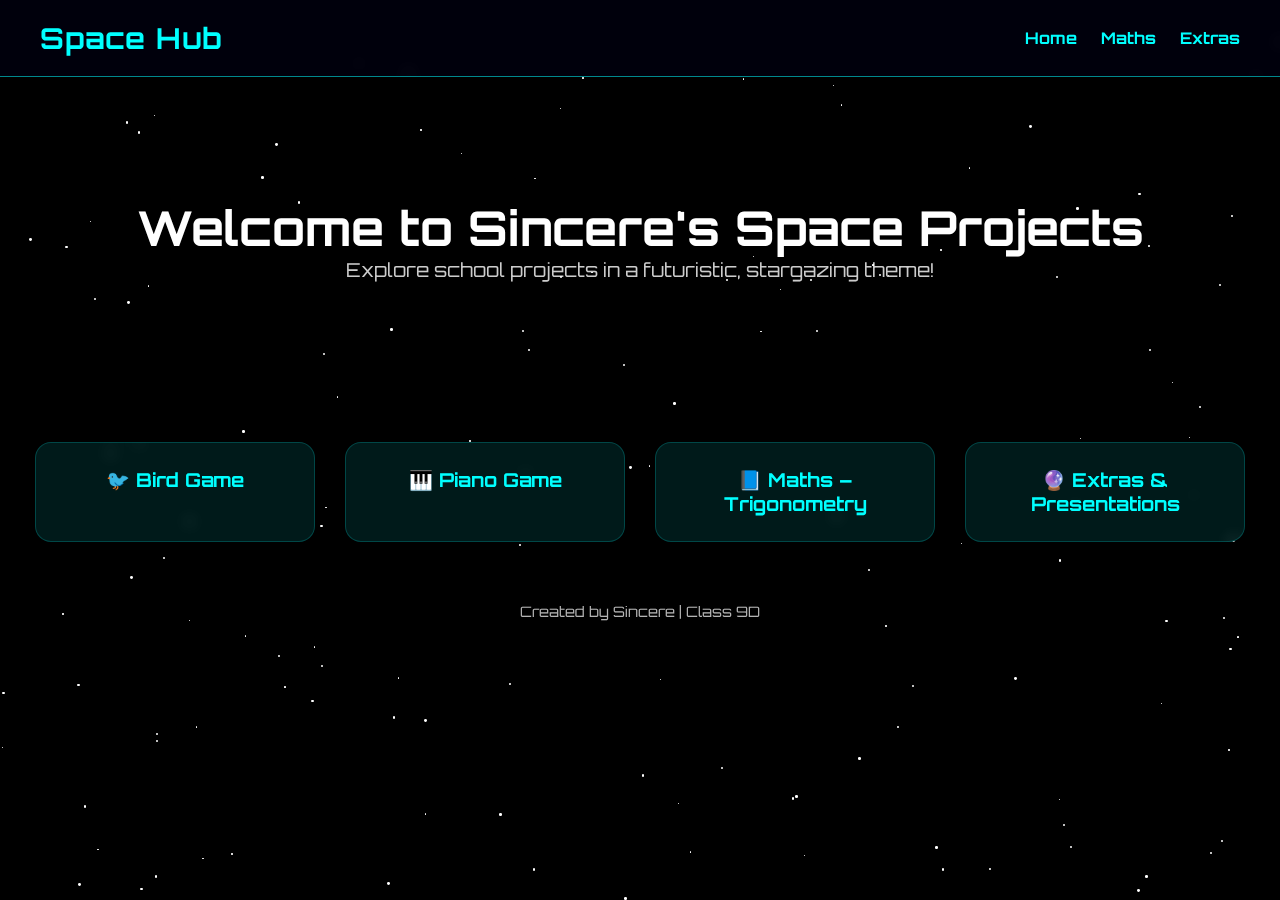
<file: index.html>
<!DOCTYPE html>
<html lang="en">
<head>
<meta charset="UTF-8">
<meta name="viewport" content="width=device-width, initial-scale=1.0">
<title>Sincere's Space Projects</title>
<link href="https://fonts.googleapis.com/css2?family=Orbitron:wght@400;700&display=swap" rel="stylesheet">
<style>
  * {margin:0; padding:0; box-sizing:border-box;}
  body {
    font-family: 'Orbitron', sans-serif;
    background: radial-gradient(#000010, #0a0a20, #000000);
    color: white;
    overflow-x: hidden;
  }
  /* STAR FIELD */
  #stars {
    position: fixed;
    top:0; left:0; width:100%; height:100%;
    background: black;
    z-index: -1;
  }
  .star {
    position: absolute;
    width: 2px; height: 2px;
    background: white;
    border-radius: 50%;
    animation: twinkle 2s infinite alternate;
  }
  @keyframes twinkle { from {opacity:0.2;} to {opacity:1;} }

  /* NAVBAR */
  nav {
    display:flex; justify-content:space-between; align-items:center;
    padding:20px 40px;
    position: sticky; top:0; background: rgba(0,0,20,0.6);
    border-bottom: 1px solid #00ffff88;
    backdrop-filter: blur(8px);
    z-index:100;
  }
  nav h1 { font-size:1.8rem; color:#00ffff; letter-spacing:1px;}
  nav a {
    color:#00ffff; text-decoration:none; margin-left:20px;
    font-weight:700; transition:0.3s;
  }
  nav a:hover { color:#ff00ff; text-shadow:0 0 8px #ff00ff;}

  /* HERO SECTION */
  .hero {
    text-align:center;
    padding:120px 20px;
  }
  .hero h2 { font-size:3rem; animation: fadeUp 1s ease forwards;}
  .hero p { font-size:1.2rem; opacity:0.8; animation: fadeUp 1.4s ease forwards;}

  @keyframes fadeUp { from{opacity:0; transform:translateY(20px);} to{opacity:1; transform:translateY(0);} }

  /* PROJECT CARDS */
  .projects { display:flex; flex-wrap:wrap; justify-content:center; padding:40px 20px; gap:30px;}
  .card {
    background: rgba(0,255,255,0.1); border:1px solid #00ffff33;
    width:280px; padding:25px; border-radius:16px;
    text-align:center; transition:0.35s ease; cursor:pointer; backdrop-filter: blur(8px);
  }
  .card:hover { transform: translateY(-10px) scale(1.05); background: rgba(255,0,255,0.2);}
  .card a { text-decoration:none; color:#00ffff; font-size:1.2rem; font-weight:700; transition:0.3s;}
  .card a:hover { color:#ff00ff; }

  footer { text-align:center; padding:20px; opacity:0.7; font-size:0.9rem;}
</style>
</head>
<body>

<div id="stars"></div>

<nav>
  <h1>Space Hub</h1>
  <div>
    <a href="index.html">Home</a>
    <a href="Main.html">Maths</a>
    <a href="Extra.html">Extras</a>
  </div>
</nav>

<section class="hero">
  <h2>Welcome to Sincere's Space Projects</h2>
  <p>Explore school projects in a futuristic, stargazing theme!</p>
</section>

<section class="projects">
  <div class="card"><a href="https://scratch.mit.edu/projects/1240631196/" target="_blank">🐦 Bird Game</a></div>
  <div class="card"><a href="https://scratch.mit.edu/projects/1240633442/" target="_blank">🎹 Piano Game</a></div>
  <div class="card"><a href="Main.html">📘 Maths – Trigonometry</a></div>
  <div class="card"><a href="Extra.html">🔮 Extras & Presentations</a></div>
</section>

<footer>Created by Sincere | Class 9D</footer>

<script>
  // STAR FIELD
  const starsContainer = document.getElementById('stars');
  for(let i=0;i<150;i++){
    let star = document.createElement('div');
    star.classList.add('star');
    star.style.top=Math.random()*100+'%';
    star.style.left=Math.random()*100+'%';
    star.style.width=star.style.height=(Math.random()*2+1)+'px';
    star.style.animationDuration=(Math.random()*3+1)+'s';
    starsContainer.appendChild(star);
  }
</script>

</body>
</html>
</file>
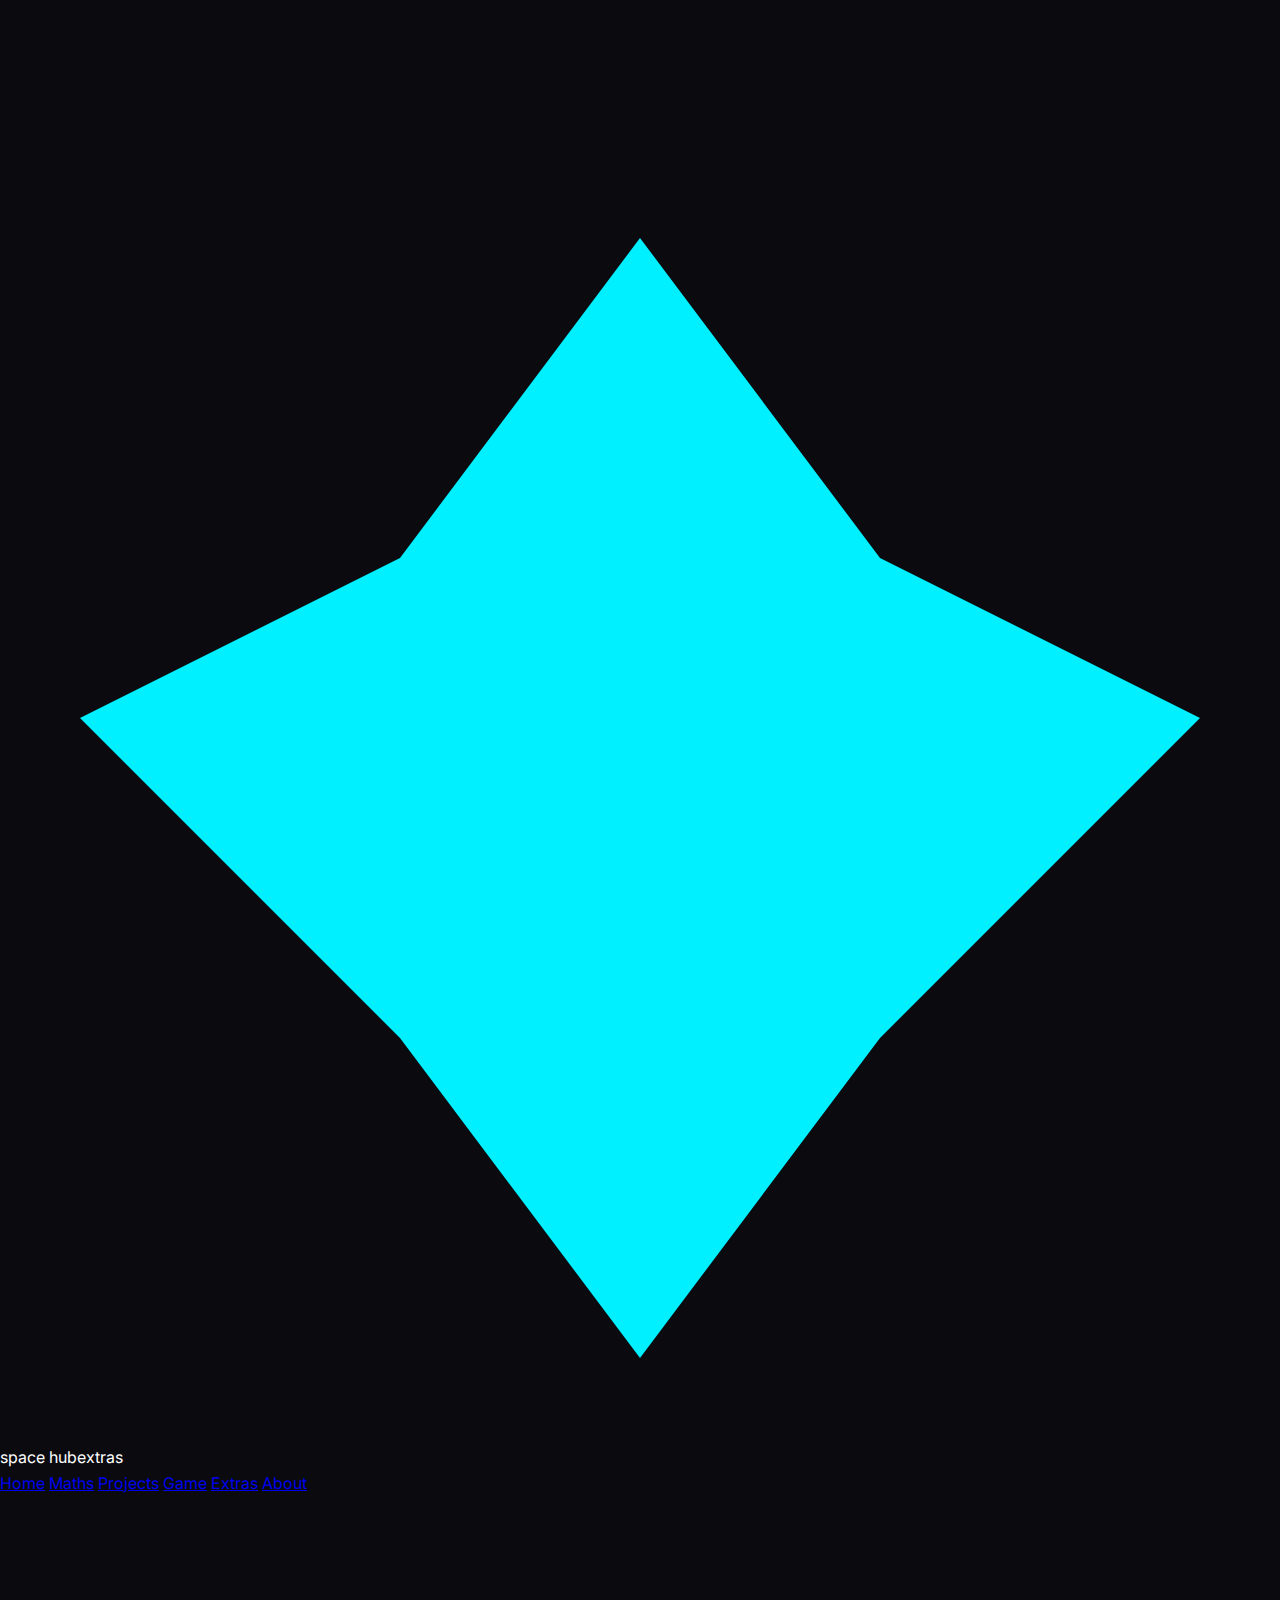
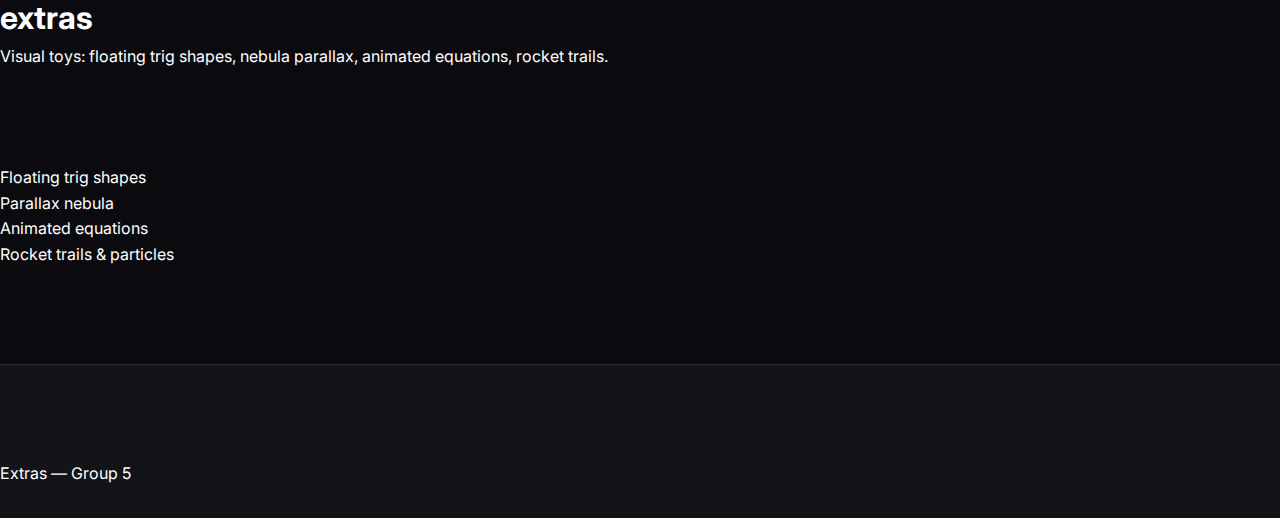
<file: extras.html>
<!doctype html>
<html lang="en">
<head>
<meta charset="utf-8"/><meta name="viewport" content="width=device-width,initial-scale=1"/>
<title>Space Hub — Extras</title>
<link href="https://fonts.googleapis.com/css2?family=Inter:wght@300;400;600&display=swap" rel="stylesheet">
<link rel="stylesheet" href="css/style.css">
</head>
<body class="page page-extras">
  <div id="nebula" class="bg-layer" aria-hidden="true"></div>
  <canvas id="stars" class="bg-layer" aria-hidden="true"></canvas>

  <header class="topbar">
    <div class="brand-wrap">
      <svg class="logo" viewBox="0 0 64 64"><path fill="#00f0ff" d="M32 4 L44 20 L60 28 L44 44 L32 60 L20 44 L4 28 L20 20 Z"/></svg>
      <div class="brand"><span class="brand-title">space hub</span><span class="brand-sub">extras</span></div>
    </div>

    <nav class="navlinks">
      <a href="index.html">Home</a>
      <a href="main.html">Maths</a>
      <a href="projects.html">Projects</a>
      <a href="game.html">Game</a>
      <a href="extras.html" class="active">Extras</a>
      <a href="about.html">About</a>
    </nav>
  </header>

  <main class="extras-main">
    <section class="hero-mini"><h1>extras</h1><p>Visual toys: floating trig shapes, nebula parallax, animated equations, rocket trails.</p></section>

    <div class="extras-grid">
      <div class="extra">Floating trig shapes</div>
      <div class="extra">Parallax nebula</div>
      <div class="extra">Animated equations</div>
      <div class="extra">Rocket trails & particles</div>
    </div>
  </main>

  <footer class="footer">Extras — Group 5</footer>
  <script src="js/app.js" defer></script>
</body>
</html>
</file>
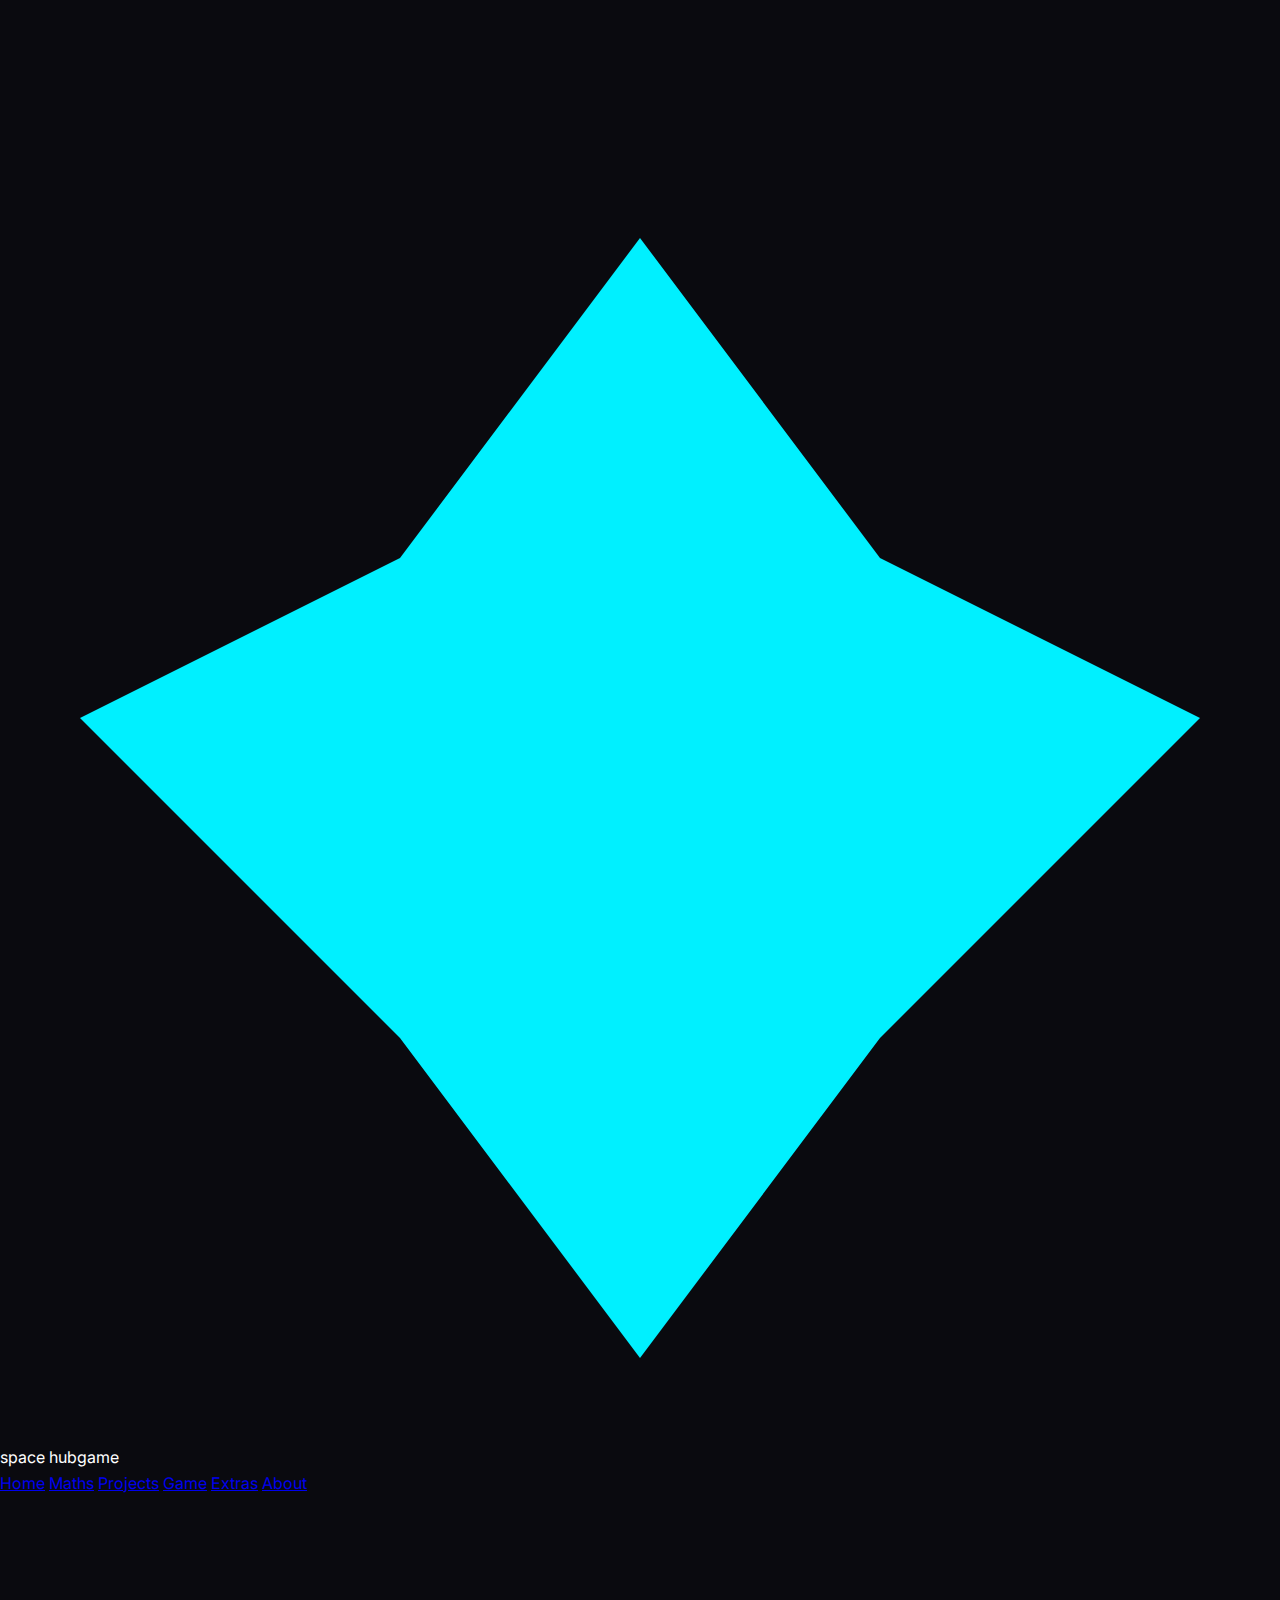
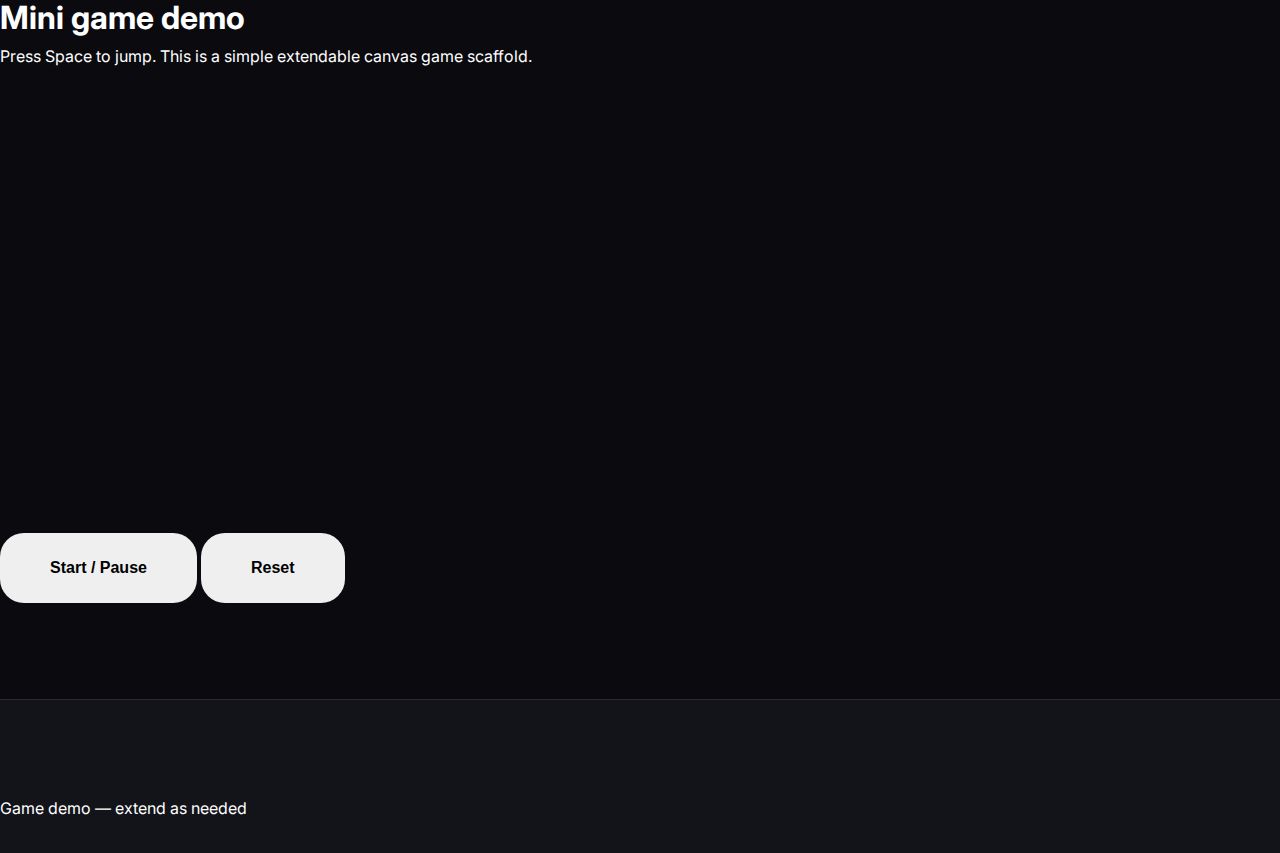
<file: game.html>
<!doctype html>
<html lang="en">
<head>
<meta charset="utf-8"/><meta name="viewport" content="width=device-width,initial-scale=1"/>
<title>Space Hub — Game</title>
<link href="https://fonts.googleapis.com/css2?family=Inter:wght@300;400;600&display=swap" rel="stylesheet">
<link rel="stylesheet" href="css/style.css">
</head>
<body class="page page-game">
  <div id="nebula" class="bg-layer" aria-hidden="true"></div>
  <canvas id="stars" class="bg-layer" aria-hidden="true"></canvas>

  <header class="topbar">
    <div class="brand-wrap">
      <svg class="logo" viewBox="0 0 64 64"><path fill="#00f0ff" d="M32 4 L44 20 L60 28 L44 44 L32 60 L20 44 L4 28 L20 20 Z"/></svg>
      <div class="brand"><span class="brand-title">space hub</span><span class="brand-sub">game</span></div>
    </div>

    <nav class="navlinks">
      <a href="index.html">Home</a>
      <a href="main.html">Maths</a>
      <a href="projects.html">Projects</a>
      <a href="game.html" class="active">Game</a>
      <a href="extras.html">Extras</a>
      <a href="about.html">About</a>
    </nav>
  </header>

  <main class="game-wrap">
    <section class="hero-mini">
      <h1>Mini game demo</h1>
      <p>Press Space to jump. This is a simple extendable canvas game scaffold.</p>
    </section>

    <div class="game-stage">
      <canvas id="game" width="900" height="360"></canvas>
      <div class="game-controls"><button id="start" class="btn small">Start / Pause</button> <button id="reset" class="btn small">Reset</button></div>
    </div>
  </main>

  <footer class="footer">Game demo — extend as needed</footer>

  <script src="js/app.js" defer></script>
  <script>
  (function(){
    const canvas = document.getElementById('game');
    const ctx = canvas.getContext('2d');
    let running=false, y=260, vy=0, gravity=0.9;
    function step(){
      if(!running) return;
      vy += gravity;
      y += vy;
      if(y > 300){ y = 300; vy = 0; }
      ctx.fillStyle = '#030318';
      ctx.fillRect(0,0,canvas.width,canvas.height);
      ctx.fillStyle = '#ffdd55';
      ctx.fillRect(120, y, 40, 40);
      requestAnimationFrame(step);
    }
    document.getElementById('start').addEventListener('click', ()=>{
      running = !running;
      if(running) requestAnimationFrame(step);
    });
    document.getElementById('reset').addEventListener('click', ()=>{ running=false; y=260; vy=0; ctx.clearRect(0,0,canvas.width,canvas.height); });
    window.addEventListener('keydown', (e)=>{ if(e.code === 'Space') vy = -14; });
  })();
  </script>
</body>
</html>
</file>
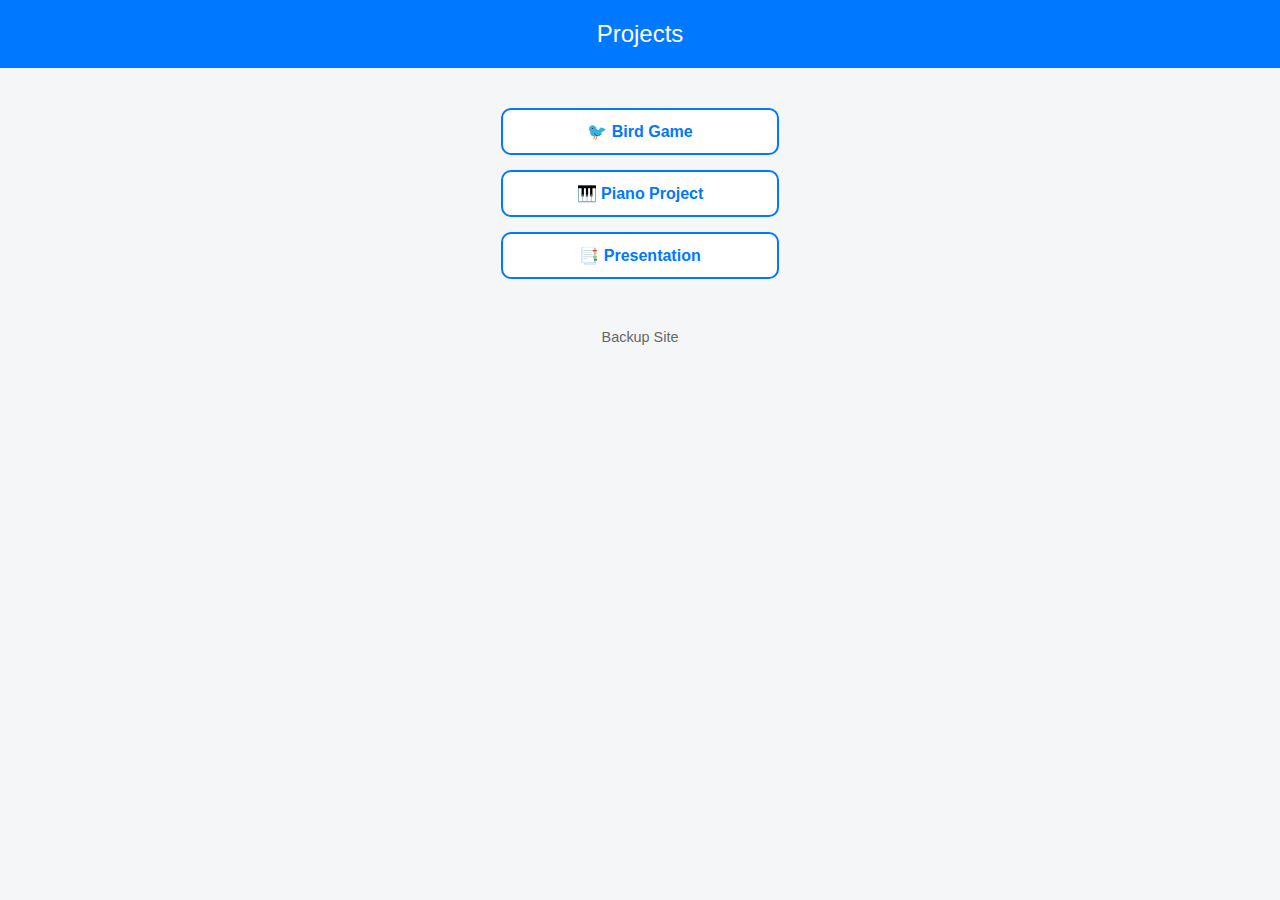
<file: Main.html>
<!DOCTYPE html>
<html lang="en">
<head>
  <meta charset="UTF-8">
  <meta name="viewport" content="width=device-width, initial-scale=1.0">
  <title>Sincere's School Projects</title>
  <style>
    body {
      font-family: Arial, sans-serif;
      background: #f4f6f8;
      color: #333;
      text-align: center;
      margin: 0;
      padding: 0;
    }

    header {
      background: #0078ff;
      color: white;
      padding: 20px 0;
      font-size: 1.5em;
    }

    .container {
      margin-top: 40px;
    }

    a {
      display: block;
      margin: 15px auto;
      width: 250px;
      background: white;
      border: 2px solid #0078ff;
      border-radius: 10px;
      padding: 12px;
      text-decoration: none;
      color: #0078ff;
      font-weight: bold;
      transition: all 0.2s ease;
    }

    a:hover {
      background: #0078ff;
      color: white;
    }

    footer {
      margin-top: 50px;
      font-size: 0.9em;
      color: #666;
    }
  </style>
</head>
<body>
  <header>Projects</header>

  <div class="container">
    <a href="https://scratch.mit.edu/projects/1240631196/" target="_blank">🐦 Bird Game</a>
    <a href="https://scratch.mit.edu/projects/1240633442/" target="_blank">🎹 Piano Project</a>
    <a href="https://docs.google.com/presentation/d/1Apcn5BHwJXvm8jiUCSONLkwMaYmqxnOr/edit?usp=sharing&ouid=107283669815638045691&rtpof=true&sd=true" target="_blank">📑 Presentation</a>
  </div>

  <footer>Backup Site</footer></footer>
</body>
</html>
</file>
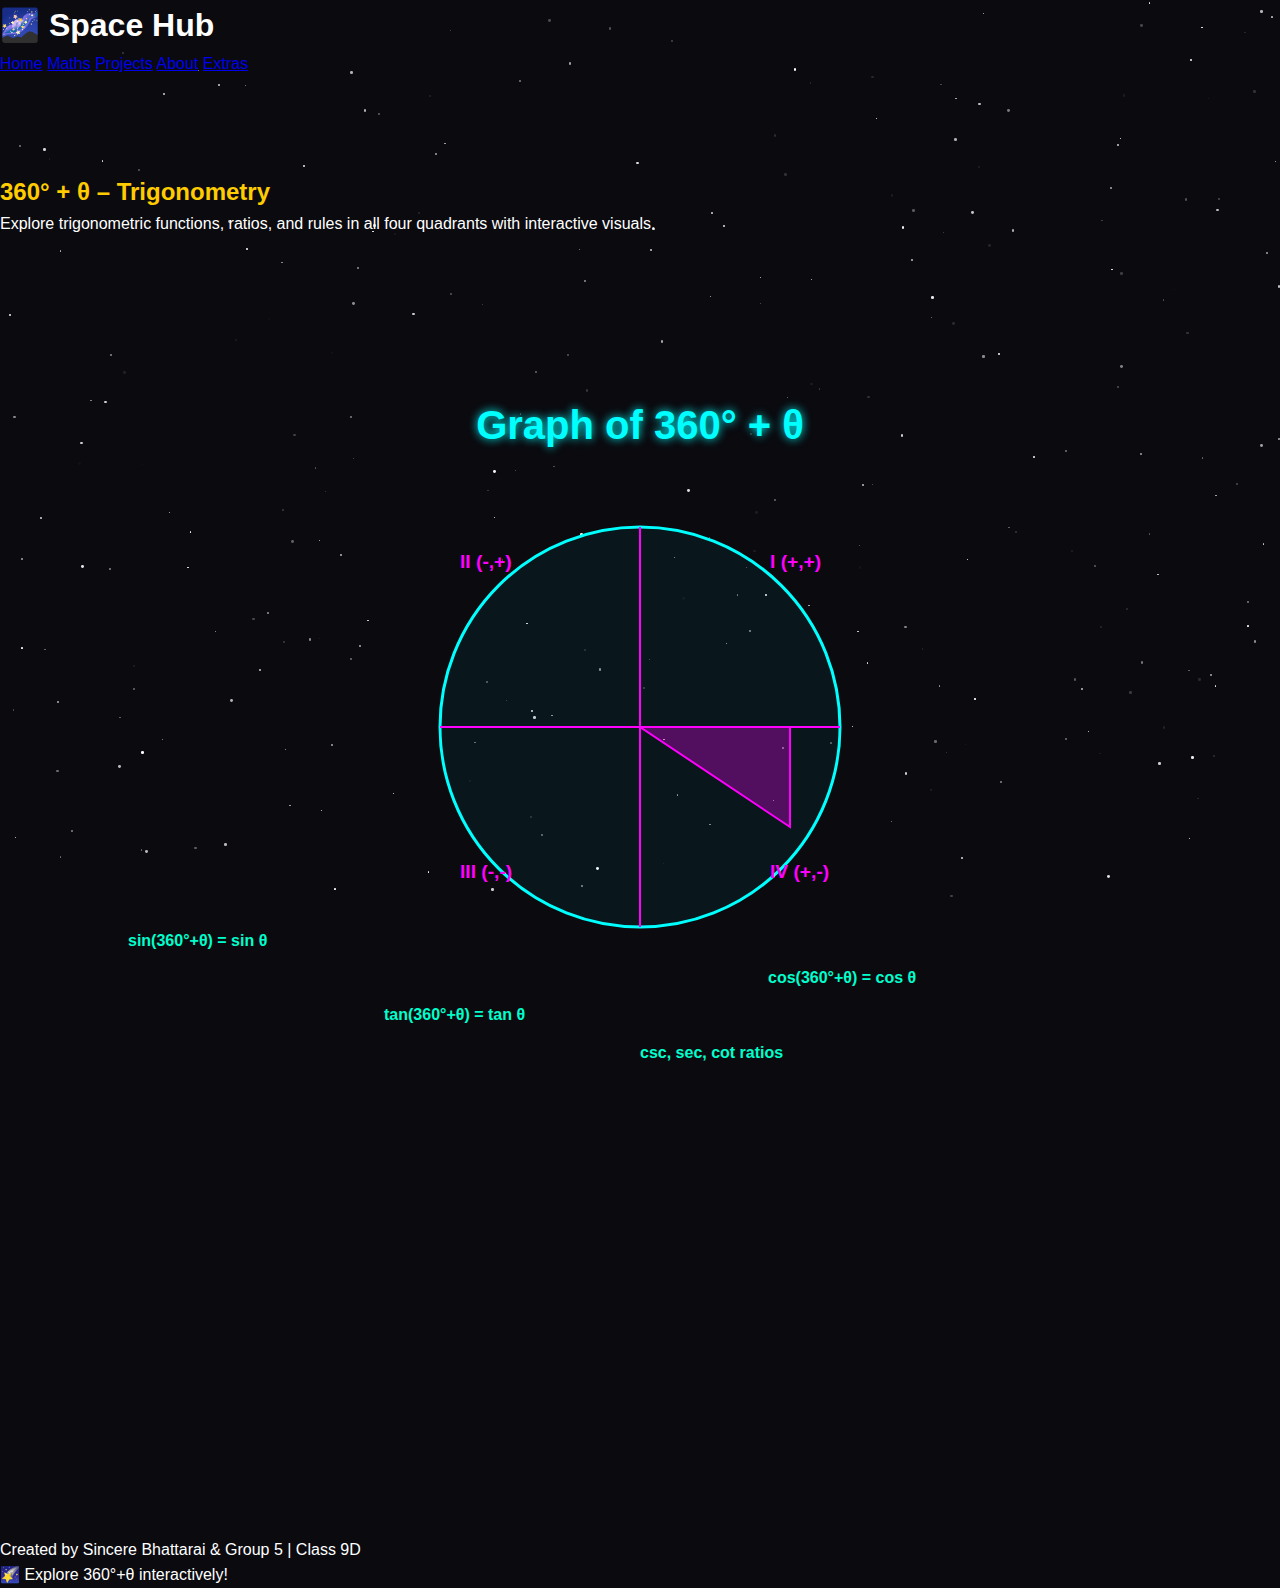
<file: main.html>
<!DOCTYPE html>
<html lang="en">
<head>
<meta charset="UTF-8">
<meta name="viewport" content="width=device-width, initial-scale=1.0">
<title>Maths – Trigonometry</title>
<link href="https://fonts.googleapis.com/css2?family=Orbitron:wght@400;700&display=swap" rel="stylesheet">
<link rel="stylesheet" href="css/style.css">
<style>
/* Page-specific overrides */
.hero h2{color:#ffcc00;}
.math-section{display:flex; flex-direction:column; align-items:center; padding:60px 20px;}
.math-title{font-size:2.5rem; margin-bottom:20px; color:#00ffff; text-shadow:0 0 10px #00ffff;}
.graph-container{position:relative; width:500px; height:500px; margin-bottom:40px;}
#circle-graph{width:100%; height:100%;}
.quadrant-label{position:absolute; color:#ff00ff; font-weight:700; font-size:1.2rem;}
.formula-float{position:absolute; color:#00ffcc; font-weight:700; font-size:1rem; animation:floatFormula 12s linear infinite; pointer-events:none;}
@keyframes floatFormula{
  0%{transform:translateY(0) rotate(0deg);}
  100%{transform:translateY(-1000px) rotate(360deg);}
}
.slides-container{width:80%; height:400px; margin-bottom:60px;}
</style>
</head>
<body>

<!-- Star & Nebula Layers -->
<div id="nebula-layer"></div>
<div id="stars-layer"></div>

<!-- Navbar -->
<nav>
  <h1>🌌 Space Hub</h1>
  <div>
    <a href="index.html">Home</a>
    <a href="main.html">Maths</a>
    <a href="projects.html">Projects</a>
    <a href="about.html">About</a>
    <a href="extras.html">Extras</a>
  </div>
</nav>

<section class="hero">
  <h2>360° + θ – Trigonometry</h2>
  <p>Explore trigonometric functions, ratios, and rules in all four quadrants with interactive visuals.</p>
</section>

<section class="math-section">
  <h3 class="math-title">Graph of 360° + θ</h3>
  
  <!-- SVG Circle & Quadrants -->
  <div class="graph-container">
    <svg id="circle-graph" viewBox="0 0 500 500">
      <circle cx="250" cy="250" r="200" stroke="#00ffff" stroke-width="3" fill="rgba(0,255,255,0.05)" />
      <!-- Quadrant lines -->
      <line x1="250" y1="50" x2="250" y2="450" stroke="#ff00ff" stroke-width="2"/>
      <line x1="50" y1="250" x2="450" y2="250" stroke="#ff00ff" stroke-width="2"/>
      <!-- Triangle example for theta -->
      <polygon points="250,250 400,250 400,350" fill="rgba(255,0,255,0.3)" stroke="#ff00ff" stroke-width="2"/>
    </svg>
    <!-- Quadrant labels -->
    <span class="quadrant-label" style="top:70px; left:380px;">I (+,+)</span>
    <span class="quadrant-label" style="top:70px; left:70px;">II (-,+)</span>
    <span class="quadrant-label" style="top:380px; left:70px;">III (-,-)</span>
    <span class="quadrant-label" style="top:380px; left:380px;">IV (+,-)</span>
  </div>

  <!-- Floating Formulas -->
  <div class="formula-float" style="top:80%; left:10%;">sin(360°+θ) = sin θ</div>
  <div class="formula-float" style="top:85%; left:60%;">cos(360°+θ) = cos θ</div>
  <div class="formula-float" style="top:90%; left:30%;">tan(360°+θ) = tan θ</div>
  <div class="formula-float" style="top:95%; left:50%;">csc, sec, cot ratios</div>
</section>

<section class="slides-container">
  <!-- Embedded Google Slides -->
  <iframe src="https://docs.google.com/presentation/d/1-5wmSSlkOv5NpkElI60drZrzJBN_CB0IpobnqN9Oizk/embed?start=false&loop=false&delayms=3000" frameborder="0" width="100%" height="100%" allowfullscreen="true" mozallowfullscreen="true" webkitallowfullscreen="true"></iframe>
</section>

<footer>
  <p>Created by Sincere Bhattarai & Group 5 | Class 9D</p>
  <p>🌠 Explore 360°+θ interactively!</p>
</footer>

<script src="js/animations.js"></script>
</body>
</html>
</file>
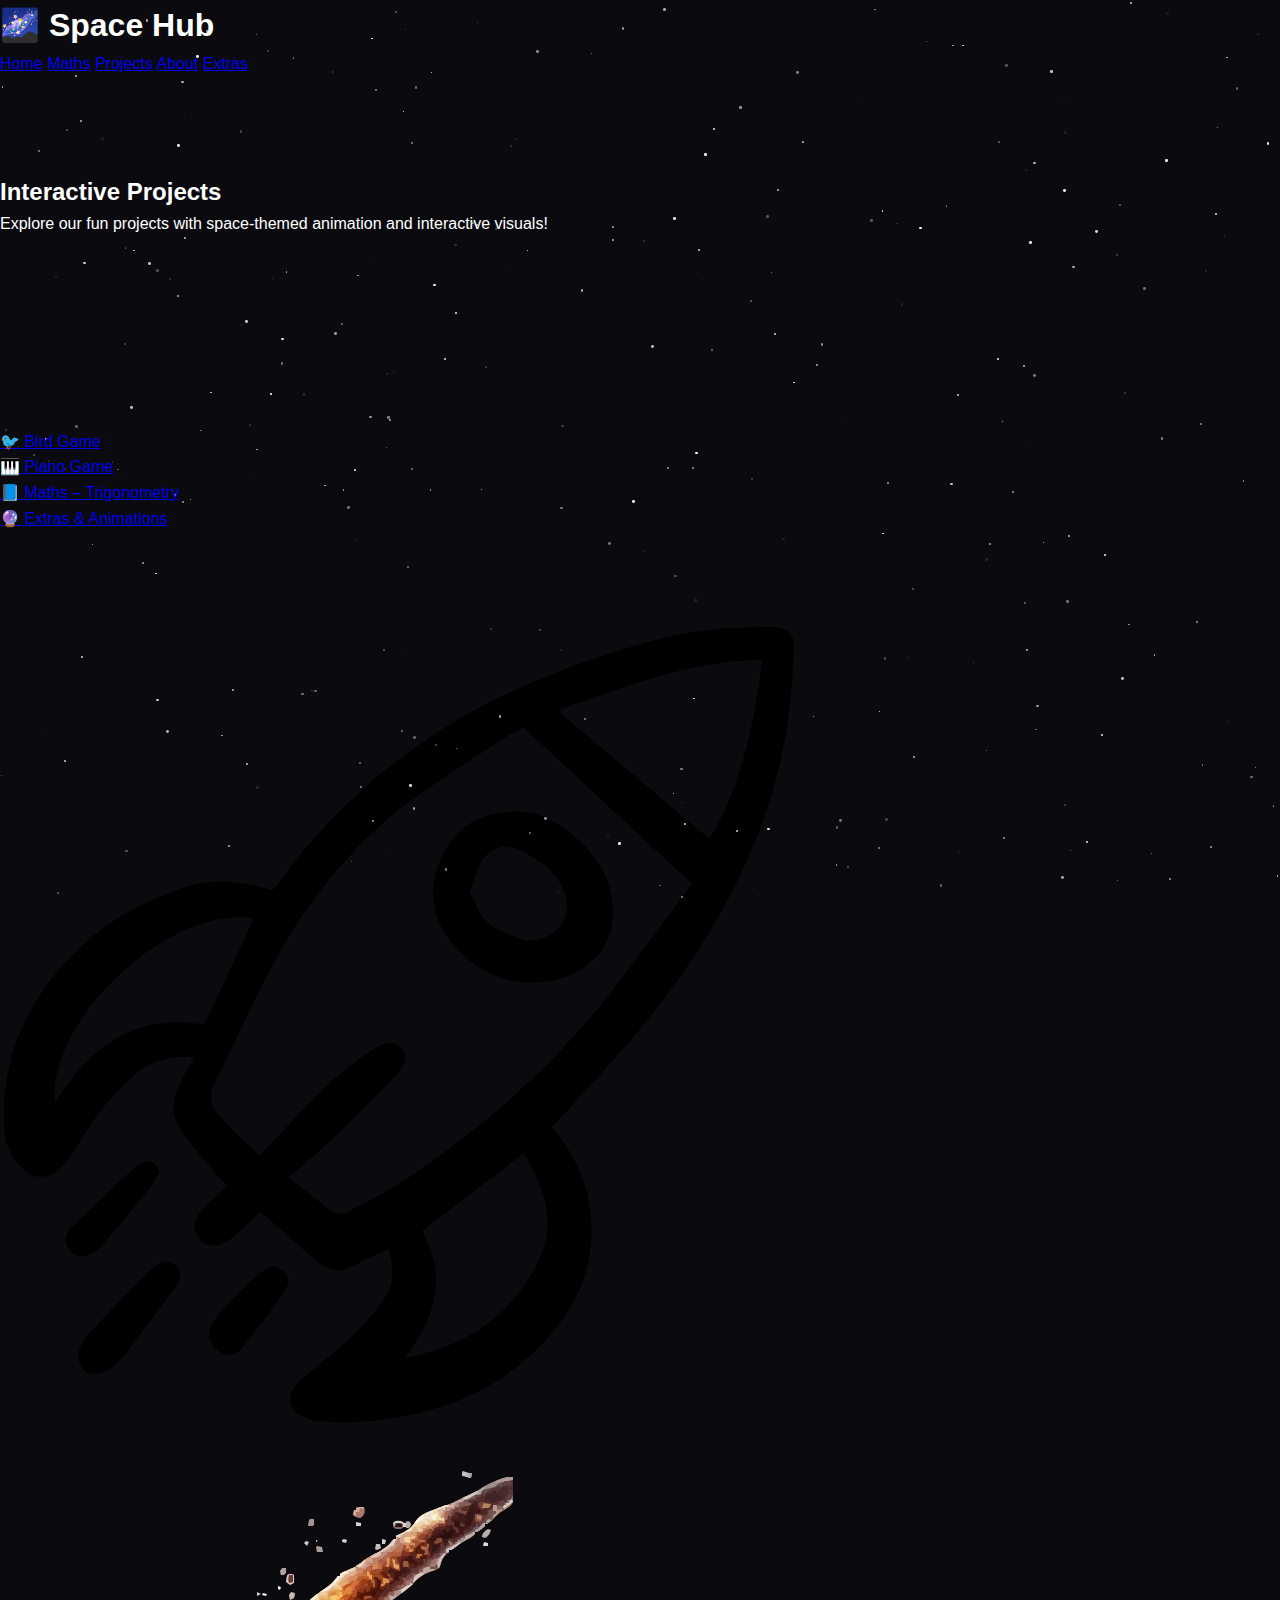
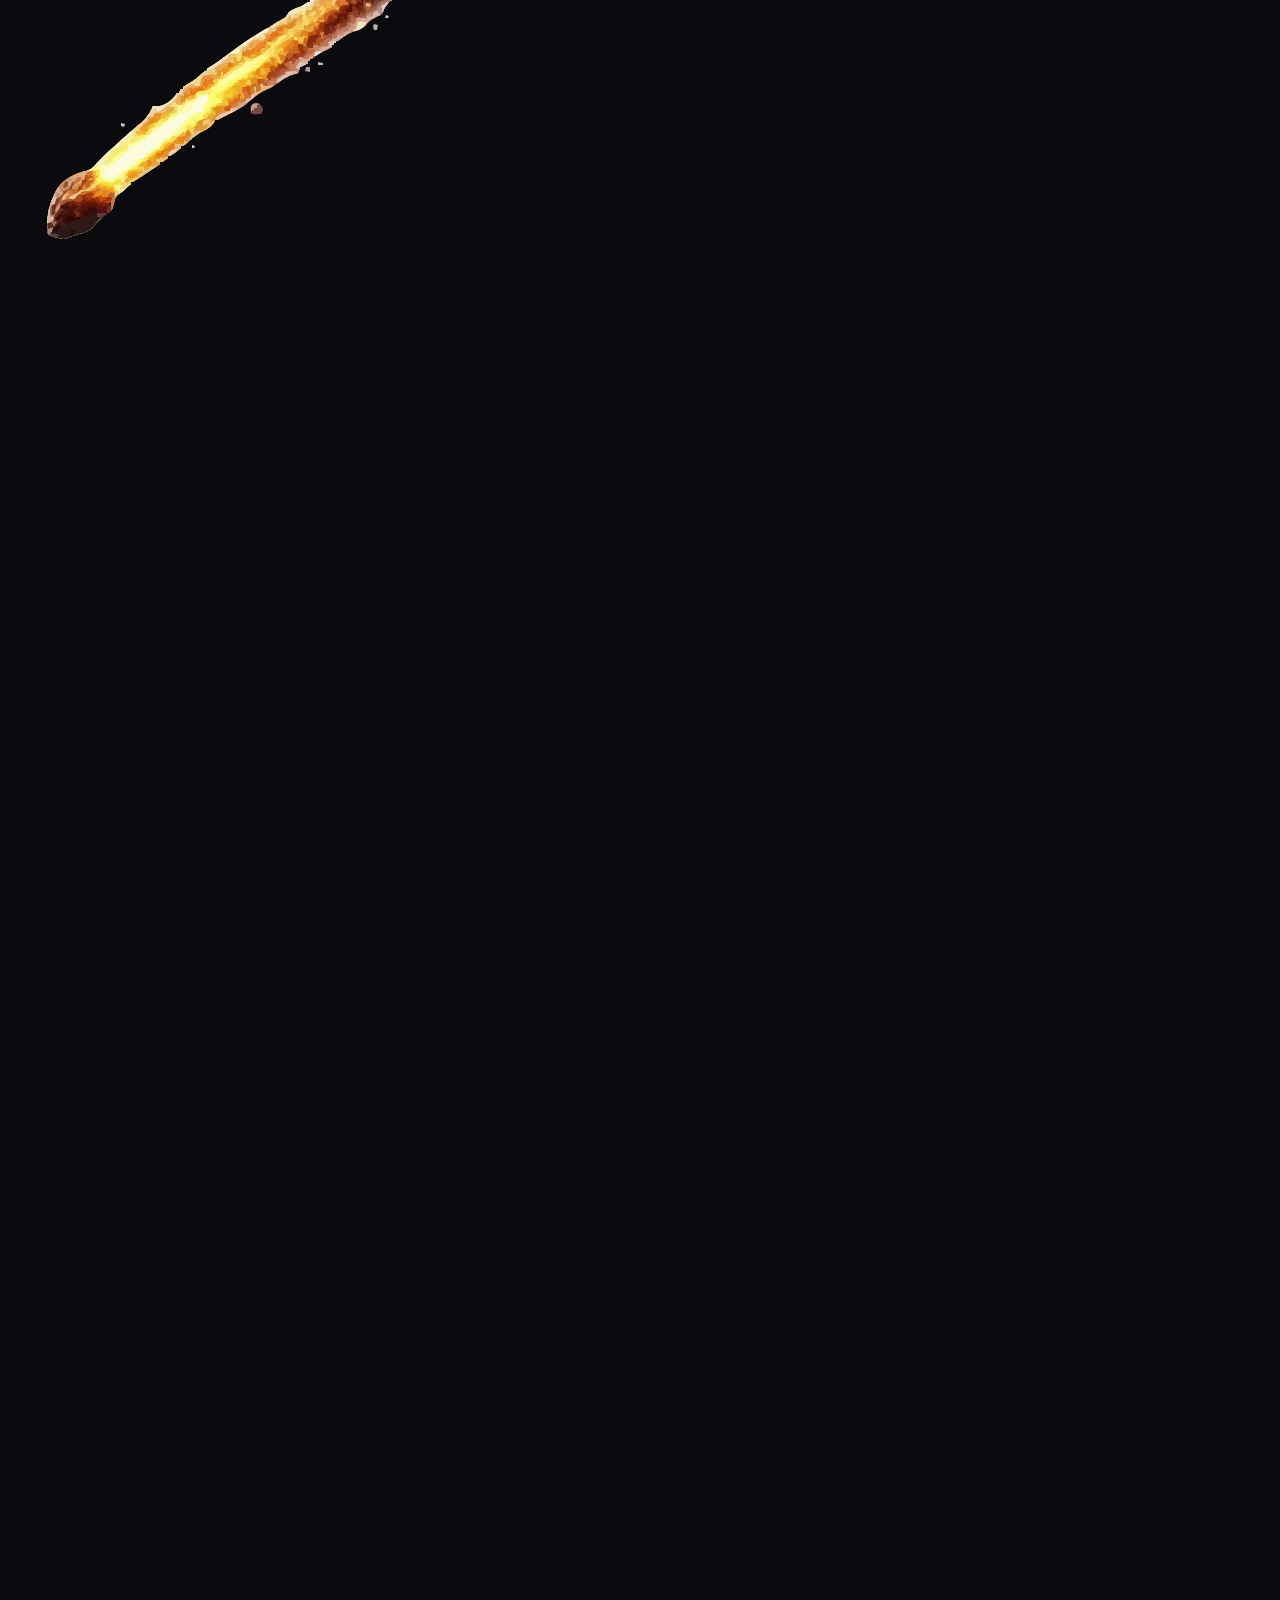
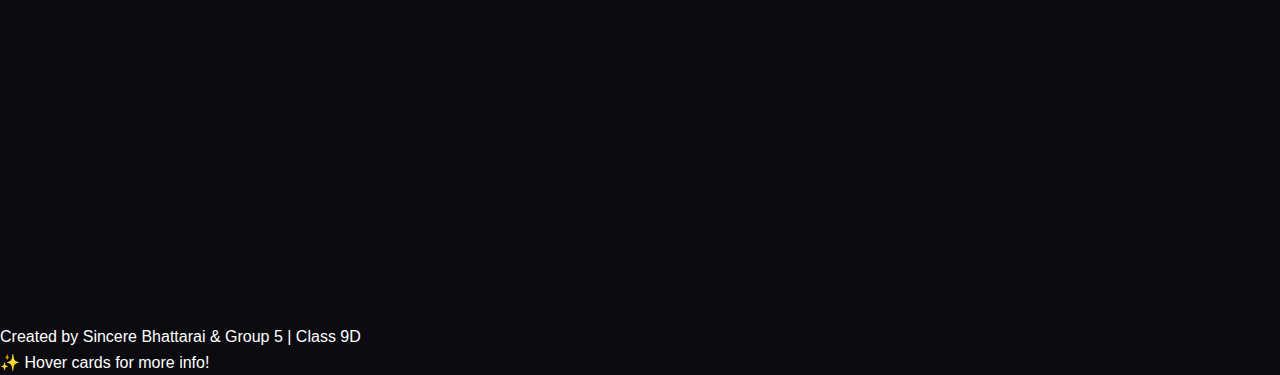
<file: projets.html>
<!DOCTYPE html>
<html lang="en">
<head>
<meta charset="UTF-8">
<meta name="viewport" content="width=device-width, initial-scale=1.0">
<title>Projects – Space Hub</title>
<link href="https://fonts.googleapis.com/css2?family=Orbitron:wght@400;700&display=swap" rel="stylesheet">
<link rel="stylesheet" href="css/style.css">
</head>
<body>

<!-- Parallax background -->
<div id="nebula-layer"></div>
<div id="stars-layer"></div>

<!-- Navbar -->
<nav>
  <h1>🌌 Space Hub</h1>
  <div>
    <a href="index.html">Home</a>
    <a href="main.html">Maths</a>
    <a href="projects.html">Projects</a>
    <a href="about.html">About</a>
    <a href="extras.html">Extras</a>
  </div>
</nav>

<section class="hero">
  <h2>Interactive Projects</h2>
  <p>Explore our fun projects with space-themed animation and interactive visuals!</p>
</section>

<section class="projects">
  <div class="card"><a href="https://scratch.mit.edu/projects/1240631196/" target="_blank">🐦 Bird Game</a></div>
  <div class="card"><a href="https://scratch.mit.edu/projects/1240633442/" target="_blank">🎹 Piano Game</a></div>
  <div class="card"><a href="main.html">📘 Maths – Trigonometry</a></div>
  <div class="card"><a href="extras.html">🔮 Extras & Animations</a></div>
</section>

<!-- Floating elements -->
<img src="assets/rocket.svg" class="floating-rocket" style="top:10%; left:5%;">
<img src="assets/comet.svg" class="floating-comet" style="top:60%; left:70%;">
<img src="assets/planet.svg" class="floating-planet" style="top:40%; left:85%;">

<footer>
  <p>Created by Sincere Bhattarai & Group 5 | Class 9D</p>
  <p>✨ Hover cards for more info!</p>
</footer>

<script src="js/animations.js"></script>
</body>
</html>
</file>
<file: css/style.css>
/* ====================================
   SPACE HUB - MAIN STYLESHEET
   Ultra-detailed, production-ready CSS
   ==================================== */

/* CSS Variables */
:root {
  /* Colors - Dark Theme */
  --color-bg-primary: #0a0a0f;
  --color-bg-secondary: #13131a;
  --color-bg-tertiary: #1a1a24;
  --color-bg-card: rgba(26, 26, 36, 0.6);
  --color-bg-hover: rgba(26, 26, 36, 0.8);
  
  /* Text Colors */
  --color-text-primary: #ffffff;
  --color-text-secondary: #b4b4c8;
  --color-text-muted: #7a7a8c;
  
  /* Accent Colors */
  --color-accent-primary: #00d4ff;
  --color-accent-secondary: #7b2ff7;
  --color-accent-tertiary: #ff006e;
  
  /* Gradients */
  --gradient-primary: linear-gradient(135deg, #00d4ff 0%, #7b2ff7 100%);
  --gradient-secondary: linear-gradient(135deg, #7b2ff7 0%, #ff006e 100%);
  --gradient-accent: linear-gradient(90deg, #00d4ff, #7b2ff7, #ff006e);
  
  /* Spacing */
  --spacing-xs: 0.5rem;
  --spacing-sm: 1rem;
  --spacing-md: 1.5rem;
  --spacing-lg: 2rem;
  --spacing-xl: 3rem;
  --spacing-2xl: 4rem;
  --spacing-3xl: 6rem;
  
  /* Border Radius */
  --radius-sm: 0.5rem;
  --radius-md: 1rem;
  --radius-lg: 1.5rem;
  --radius-xl: 2rem;
  
  /* Shadows */
  --shadow-sm: 0 2px 8px rgba(0, 0, 0, 0.3);
  --shadow-md: 0 4px 16px rgba(0, 0, 0, 0.4);
  --shadow-lg: 0 8px 32px rgba(0, 0, 0, 0.5);
  --shadow-glow: 0 0 30px rgba(0, 212, 255, 0.3);
  
  /* Transitions */
  --transition-fast: 0.2s ease;
  --transition-normal: 0.3s ease;
  --transition-slow: 0.5s ease;
  
  /* Z-index */
  --z-background: -1;
  --z-content: 1;
  --z-navbar: 100;
  --z-modal: 1000;
}

/* Light Theme */
body.light-theme {
  --color-bg-primary: #f5f5fa;
  --color-bg-secondary: #ffffff;
  --color-bg-tertiary: #e8e8f0;
  --color-bg-card: rgba(255, 255, 255, 0.9);
  --color-bg-hover: rgba(255, 255, 255, 1);
  
  --color-text-primary: #1a1a24;
  --color-text-secondary: #4a4a5c;
  --color-text-muted: #7a7a8c;
  
  --shadow-sm: 0 2px 8px rgba(0, 0, 0, 0.1);
  --shadow-md: 0 4px 16px rgba(0, 0, 0, 0.15);
  --shadow-lg: 0 8px 32px rgba(0, 0, 0, 0.2);
}

/* Reset & Base Styles */
* {
  margin: 0;
  padding: 0;
  box-sizing: border-box;
}

html {
  scroll-behavior: smooth;
  overflow-x: hidden;
}

body {
  font-family: 'Inter', -apple-system, BlinkMacSystemFont, 'Segoe UI', sans-serif;
  background: var(--color-bg-primary);
  color: var(--color-text-primary);
  line-height: 1.6;
  overflow-x: hidden;
  min-height: 100vh;
}

/* Custom Scrollbar */
::-webkit-scrollbar {
  width: 10px;
  background: transparent;
}

::-webkit-scrollbar-track {
  background: var(--color-bg-secondary);
}

::-webkit-scrollbar-thumb {
  background: var(--gradient-primary);
  border-radius: 10px;
}

::-webkit-scrollbar-thumb:hover {
  background: var(--color-accent-primary);
}

/* Scrollbar for Firefox */
* {
  scrollbar-width: thin;
  scrollbar-color: var(--color-accent-primary) var(--color-bg-secondary);
}

/* Selection */
::selection {
  background: var(--color-accent-primary);
  color: var(--color-bg-primary);
}

/* ====================================
   SPACE BACKGROUND
   ==================================== */
.space-background {
  position: fixed;
  top: 0;
  left: 0;
  width: 100%;
  height: 100%;
  z-index: var(--z-background);
  pointer-events: none;
}

#starfield {
  width: 100%;
  height: 100%;
  opacity: 0.8;
}

.nebula-overlay {
  position: absolute;
  top: 0;
  left: 0;
  width: 100%;
  height: 100%;
  background: 
    radial-gradient(ellipse at 20% 30%, rgba(123, 47, 247, 0.15) 0%, transparent 50%),
    radial-gradient(ellipse at 80% 70%, rgba(0, 212, 255, 0.15) 0%, transparent 50%),
    radial-gradient(ellipse at 50% 50%, rgba(255, 0, 110, 0.1) 0%, transparent 60%);
  animation: nebulaShift 20s ease-in-out infinite;
}

@keyframes nebulaShift {
  0%, 100% { opacity: 0.3; transform: scale(1); }
  50% { opacity: 0.5; transform: scale(1.1); }
}

/* ====================================
   NAVIGATION BAR
   ==================================== */
.navbar {
  position: fixed;
  top: 0;
  left: 0;
  width: 100%;
  z-index: var(--z-navbar);
  padding: var(--spacing-md) 0;
  background: rgba(10, 10, 15, 0.8);
  backdrop-filter: blur(20px);
  border-bottom: 1px solid rgba(255, 255, 255, 0.1);
  transition: all var(--transition-normal);
}

.navbar.scrolled {
  padding: var(--spacing-sm) 0;
  background: rgba(10, 10, 15, 0.95);
  box-shadow: var(--shadow-md);
}

.nav-container {
  max-width: 1400px;
  margin: 0 auto;
  padding: 0 var(--spacing-lg);
  display: flex;
  align-items: center;
  justify-content: space-between;
  gap: var(--spacing-lg);
}

.nav-brand {
  display: flex;
  align-items: center;
  gap: var(--spacing-md);
  text-decoration: none;
  transition: transform var(--transition-fast);
}

.nav-brand:hover {
  transform: translateY(-2px);
}

.logo-icon {
  width: 40px;
  height: 40px;
  animation: logoRotate 20s linear infinite;
}

@keyframes logoRotate {
  from { transform: rotate(0deg); }
  to { transform: rotate(360deg); }
}

.brand-text {
  display: flex;
  flex-direction: column;
}

.brand-name {
  font-family: 'Orbitron', sans-serif;
  font-size: 1.25rem;
  font-weight: 700;
  letter-spacing: 0.05em;
  background: var(--gradient-primary);
  -webkit-background-clip: text;
  -webkit-text-fill-color: transparent;
  background-clip: text;
}

.brand-subtitle {
  font-size: 0.75rem;
  color: var(--color-text-muted);
  letter-spacing: 0.1em;
  text-transform: uppercase;
}

.nav-links {
  display: flex;
  align-items: center;
  gap: var(--spacing-xs);
}

.nav-link {
  display: flex;
  align-items: center;
  gap: var(--spacing-xs);
  padding: var(--spacing-xs) var(--spacing-md);
  color: var(--color-text-secondary);
  text-decoration: none;
  font-size: 0.95rem;
  font-weight: 500;
  border-radius: var(--radius-md);
  transition: all var(--transition-fast);
  position: relative;
}

.nav-link svg {
  width: 20px;
  height: 20px;
  stroke-width: 2;
  transition: transform var(--transition-fast);
}

.nav-link:hover {
  color: var(--color-text-primary);
  background: var(--color-bg-tertiary);
  transform: translateY(-2px);
}

.nav-link:hover svg {
  transform: scale(1.1);
}

.nav-link.active {
  color: var(--color-accent-primary);
  background: rgba(0, 212, 255, 0.1);
}

.nav-link.active::after {
  content: '';
  position: absolute;
  bottom: 0;
  left: 50%;
  transform: translateX(-50%);
  width: 30%;
  height: 2px;
  background: var(--gradient-primary);
  border-radius: 2px;
}

.theme-toggle {
  position: relative;
  width: 40px;
  height: 40px;
  background: var(--color-bg-tertiary);
  border: none;
  border-radius: var(--radius-md);
  cursor: pointer;
  display: flex;
  align-items: center;
  justify-content: center;
  transition: all var(--transition-fast);
}

.theme-toggle:hover {
  background: var(--color-bg-hover);
  transform: translateY(-2px) rotate(15deg);
}

.theme-toggle svg {
  position: absolute;
  transition: all var(--transition-normal);
}

.sun-icon {
  opacity: 1;
  transform: rotate(0deg) scale(1);
}

.moon-icon {
  opacity: 0;
  transform: rotate(180deg) scale(0);
}

body.light-theme .sun-icon {
  opacity: 0;
  transform: rotate(180deg) scale(0);
}

body.light-theme .moon-icon {
  opacity: 1;
  transform: rotate(0deg) scale(1);
}

/* ====================================
   HERO SECTION
   ==================================== */
.hero-section {
  min-height: 100vh;
  display: flex;
  align-items: center;
  padding: calc(80px + var(--spacing-3xl)) var(--spacing-lg) var(--spacing-3xl);
  position: relative;
  overflow: hidden;
}

.hero-content {
  max-width: 1400px;
  margin: 0 auto;
  display: grid;
  grid-template-columns: 1fr 1fr;
  gap: var(--spacing-3xl);
  align-items: center;
  width: 100%;
}

.hero-text {
  animation: fadeInUp 1s ease-out;
}

@keyframes fadeInUp {
  from {
    opacity: 0;
    transform: translateY(30px);
  }
  to {
    opacity: 1;
    transform: translateY(0);
  }
}

.hero-title {
  font-family: 'Orbitron', sans-serif;
  font-size: 4rem;
  font-weight: 900;
  line-height: 1.1;
  margin-bottom: var(--spacing-lg);
  display: flex;
  flex-direction: column;
  gap: var(--spacing-sm);
}

.title-line {
  display: block;
  animation: slideInLeft 0.8s ease-out backwards;
}

.title-line:nth-child(1) {
  animation-delay: 0.2s;
}

.title-line:nth-child(2) {
  animation-delay: 0.4s;
}

.title-line:nth-child(3) {
  animation-delay: 0.6s;
}

@keyframes slideInLeft {
  from {
    opacity: 0;
    transform: translateX(-50px);
  }
  to {
    opacity: 1;
    transform: translateX(0);
  }
}

.gradient-text {
  background: var(--gradient-primary);
  -webkit-background-clip: text;
  -webkit-text-fill-color: transparent;
  background-clip: text;
  position: relative;
  display: inline-block;
}

.gradient-text::after {
  content: attr(data-text);
  position: absolute;
  left: 0;
  top: 0;
  z-index: -1;
  background: var(--gradient-primary);
  -webkit-background-clip: text;
  -webkit-text-fill-color: transparent;
  background-clip: text;
  filter: blur(20px);
  opacity: 0.5;
}

.hero-description {
  font-size: 1.25rem;
  color: var(--color-text-secondary);
  line-height: 1.8;
  margin-bottom: var(--spacing-xl);
  max-width: 600px;
  animation: fadeIn 1s ease-out 0.8s backwards;
}

@keyframes fadeIn {
  from { opacity: 0; }
  to { opacity: 1; }
}

.hero-buttons {
  display: flex;
  gap: var(--spacing-md);
  margin-bottom: var(--spacing-2xl);
  animation: fadeIn 1s ease-out 1s backwards;
}

.btn {
  display: inline-flex;
  align-items: center;
  gap: var(--spacing-xs);
  padding: var(--spacing-md) var(--spacing-xl);
  font-size: 1rem;
  font-weight: 600;
  text-decoration: none;
  border-radius: var(--radius-lg);
  transition: all var(--transition-fast);
  position: relative;
  overflow: hidden;
  border: 2px solid transparent;
}

.btn::before {
  content: '';
  position: absolute;
  top: 0;
  left: -100%;
  width: 100%;
  height: 100%;
  background: linear-gradient(90deg, transparent, rgba(255, 255, 255, 0.2), transparent);
  transition: left 0.5s;
}

.btn:hover::before {
  left: 100%;
}

.btn-primary {
  background: var(--gradient-primary);
  color: white;
  box-shadow: 0 4px 20px rgba(0, 212, 255, 0.3);
}

.btn-primary:hover {
  transform: translateY(-3px);
  box-shadow: 0 8px 30px rgba(0, 212, 255, 0.5);
}

.btn-secondary {
  background: transparent;
  color: var(--color-text-primary);
  border: 2px solid var(--color-accent-primary);
}

.btn-secondary:hover {
  background: var(--color-accent-primary);
  transform: translateY(-3px);
  box-shadow: 0 8px 30px rgba(0, 212, 255, 0.3);
}

.btn svg {
  width: 20px;
  height: 20px;
}

.hero-stats {
  display: flex;
  gap: var(--spacing-xl);
  padding-top: var(--spacing-lg);
  border-top: 1px solid rgba(255, 255, 255, 0.1);
  animation: fadeIn 1s ease-out 1.2s backwards;
}

.stat-item {
  display: flex;
  align-items: center;
  gap: var(--spacing-md);
}

.stat-item svg {
  width: 24px;
  height: 24px;
  color: var(--color-accent-primary);
}

.stat-text {
  display: flex;
  flex-direction: column;
}

.stat-number {
  font-family: 'Orbitron', sans-serif;
  font-size: 1.5rem;
  font-weight: 700;
  color: var(--color-text-primary);
}

.stat-label {
  font-size: 0.875rem;
  color: var(--color-text-muted);
}

.hero-visual {
  position: relative;
  display: flex;
  align-items: center;
  justify-content: center;
  animation: fadeIn 1s ease-out 0.5s backwards;
}

.floating-planet {
  position: relative;
  animation: float 6s ease-in-out infinite;
}

@keyframes float {
  0%, 100% { transform: translateY(0px) rotate(0deg); }
  50% { transform: translateY(-20px) rotate(5deg); }
}

.orbit {
  position: absolute;
  top: 50%;
  left: 50%;
  transform: translate(-50%, -50%);
  border: 2px solid rgba(0, 212, 255, 0.2);
  border-radius: 50%;
  animation: orbitRotate 10s linear infinite;
}

.orbit-1 {
  width: 300px;
  height: 300px;
  animation-duration: 8s;
}

.orbit-2 {
  width: 380px;
  height: 380px;
  animation-duration: 12s;
  animation-direction: reverse;
}

.orbit-3 {
  width: 460px;
  height: 460px;
  animation-duration: 15s;
}

@keyframes orbitRotate {
  from { transform: translate(-50%, -50%) rotate(0deg); }
  to { transform: translate(-50%, -50%) rotate(360deg); }
}

.orbit-object {
  position: absolute;
  top: -4px;
  left: 50%;
  width: 8px;
  height: 8px;
  background: var(--gradient-primary);
  border-radius: 50%;
  box-shadow: 0 0 15px var(--color-accent-primary);
}

/* ====================================
   SECTIONS
   ==================================== */
.container {
  max-width: 1400px;
  margin: 0 auto;
  padding: 0 var(--spacing-lg);
}

section {
  padding: var(--spacing-3xl) 0;
  position: relative;
}

.section-header {
  text-align: center;
  margin-bottom: var(--spacing-3xl);
}

.section-title {
  font-family: 'Orbitron', sans-serif;
  font-size: 2.5rem;
  font-weight: 700;
  margin-bottom: var(--spacing-md);
  display: flex;
  align-items: center;
  justify-content: center;
  gap: var(--spacing-md);
}

.section-title svg {
  color: var(--color-accent-primary);
}

.section-subtitle {
  font-size: 1.125rem;
  color: var(--color-text-secondary);
  max-width: 600px;
  margin: 0 auto;
}

/* ====================================
   FEATURES GRID
   ==================================== */
.features-grid {
  display: grid;
  grid-template-columns: repeat(auto-fit, minmax(300px, 1fr));
  gap: var(--spacing-lg);
}

.feature-card {
  background: var(--color-bg-card);
  backdrop-filter: blur(10px);
  border: 1px solid rgba(255, 255, 255, 0.1);
  border-radius: var(--radius-xl);
  padding: var(--spacing-xl);
  transition: all var(--transition-normal);
  position: relative;
  overflow: hidden;
}

.feature-card::before {
  content: '';
  position: absolute;
  top: 0;
  left: 0;
  width: 100%;
  height: 100%;
  background: var(--gradient-primary);
  opacity: 0;
  transition: opacity var(--transition-normal);
  z-index: -1;
}

.feature-card:hover {
  transform: translateY(-10px);
  box-shadow: var(--shadow-lg);
  border-color: var(--color-accent-primary);
}

.feature-card:hover::before {
  opacity: 0.1;
}

.feature-icon {
  width: 64px;
  height: 64px;
  padding: var(--spacing-md);
  background: var(--gradient-primary);
  border-radius: var(--radius-lg);
  margin-bottom: var(--spacing-lg);
  display: flex;
  align-items: center;
  justify-content: center;
  color: white;
}

.feature-title {
  font-size: 1.5rem;
  font-weight: 700;
  margin-bottom: var(--spacing-md);
  font-family: 'Orbitron', sans-serif;
}

.feature-description {
  color: var(--color-text-secondary);
  line-height: 1.7;
  margin-bottom: var(--spacing-lg);
}

.feature-link {
  display: inline-flex;
  align-items: center;
  gap: var(--spacing-xs);
  color: var(--color-accent-primary);
  text-decoration: none;
  font-weight: 600;
  transition: all var(--transition-fast);
}

.feature-link:hover {
  gap: var(--spacing-md);
}

.feature-link svg {
  width: 16px;
  height: 16px;
}

/* ====================================
   QUICK ACCESS
   ==================================== */
.quick-grid {
  display: grid;
  grid-template-columns: repeat(auto-fit, minmax(250px, 1fr));
  gap: var(--spacing-lg);
}

.quick-card {
  position: relative;
  background: var(--color-bg-card);
  backdrop-filter: blur(10px);
  border: 1px solid rgba(255, 255, 255, 0.1);
  border-radius: var(--radius-xl);
  padding: var(--spacing-xl);
  text-align: center;
  text-decoration: none;
  color: var(--color-text-primary);
  transition: all var(--transition-normal);
  overflow: hidden;
}

.quick-card-bg {
  position: absolute;
  top: 0;
  left: 0;
  width: 100%;
  height: 100%;
  background: var(--gradient-primary);
  opacity: 0;
  transition: opacity var(--transition-normal);
  z-index: -1;
}

.quick-card:hover .quick-card-bg {
  opacity: 0.15;
}

.quick-card:hover {
  transform: translateY(-10px) scale(1.02);
  box-shadow: var(--shadow-lg);
  border-color: var(--color-accent-primary);
}

.quick-icon {
  margin-bottom: var(--spacing-md);
  color: var(--color-accent-primary);
  animation: iconFloat 3s ease-in-out infinite;
}

@keyframes iconFloat {
  0%, 100% { transform: translateY(0px); }
  50% { transform: translateY(-10px); }
}

.quick-card h3 {
  font-size: 1.25rem;
  font-weight: 700;
  margin-bottom: var(--spacing-xs);
  font-family: 'Orbitron', sans-serif;
}

.quick-card p {
  color: var(--color-text-secondary);
  font-size: 0.95rem;
}

/* ====================================
   FOOTER
   ==================================== */
.footer {
  background: var(--color-bg-secondary);
  border-top: 1px solid rgba(255, 255, 255, 0.1);
  padding: var(--spacing-3xl) 0 var(--spacing-lg);
  margin-top: var(--spacing-3xl);
}

.footer-content {
  display: grid;
  grid-template-columns: 1fr 1fr;
  gap: var(--spacing-3xl);
  margin-bottom: var(--spacing-2xl);
}

.footer-brand {
  display: flex;
  align-items: flex-start;
  gap: var(--spacing-md);
}

.footer-brand svg {
  flex-shrink: 0;
}

.footer-brand h3 {
  font-family: 'Orbitron', sans-serif;
  font-size: 1.25rem;
  margin-bottom: var(--spacing-xs);
  background: var(--gradient-primary);
  -webkit-background-clip: text;
  -webkit-text-fill-color: transparent;
  background-clip: text;
}

.footer-brand p {
  color: var(--color-text-muted);
  font-size: 0.875rem;
}

.footer-links {
  display: grid;
  grid-template-columns: repeat(2, 1fr);
  gap: var(--spacing-xl);
}

.footer-column h4 {
  font-size: 1rem;
  font-weight: 600;
  margin-bottom: var(--spacing-md);
  color: var(--color-text-primary);
}

.footer-column a {
  display: block;
  color: var(--color-text-secondary);
  text-decoration: none;
  margin-bottom: var(--spacing-sm);
  transition: all var(--transition-fast);
}

.footer-column a:hover {
  color: var(--color-accent-primary);
  transform: translateX(5px);
}

.footer-bottom {
  text-align: center;
  padding-top: var(--spacing-lg);
  border-top: 1px solid rgba(255, 255, 255, 0.1);
}

.footer-bottom p {
  color: var(--color-text-muted);
  font-size: 0.875rem;
  margin-bottom: var(--spacing-xs);
}

.footer-tagline {
  color: var(--color-text-muted);
  font-size: 0.75rem;
  font-style: italic;
}

/* ====================================
   RESPONSIVE DESIGN
   ==================================== */
@media (max-width: 1024px) {
  .hero-content {
    grid-template-columns: 1fr;
    text-align: center;
  }
  
  .hero-text {
    max-width: 700px;
    margin: 0 auto;
  }
  
  .hero-title {
    font-size: 3rem;
  }
  
  .hero-buttons {
    justify-content: center;
  }
  
  .hero-stats {
    justify-content: center;
  }
  
  .hero-visual {
    display: none;
  }
  
  .footer-content {
    grid-template-columns: 1fr;
  }
}

@media (max-width: 768px) {
  .nav-links {
    display: none;
  }
  
  .hero-title {
    font-size: 2.5rem;
  }
  
  .hero-description {
    font-size: 1rem;
  }
  
  .hero-buttons {
    flex-direction: column;
    align-items: stretch;
  }
  
  .hero-stats {
    flex-direction: column;
    gap: var(--spacing-md);
  }
  
  .section-title {
    font-size: 2rem;
  }
  
  .features-grid {
    grid-template-columns: 1fr;
  }
  
  .quick-grid {
    grid-template-columns: 1fr;
  }
  
  .footer-links {
    grid-template-columns: 1fr;
  }
}

@media (max-width: 480px) {
  .hero-title {
    font-size: 2rem;
  }
  
  .section-title {
    font-size: 1.75rem;
  }
  
  .nav-container {
    padding: 0 var(--spacing-md);
  }
}
</file>
